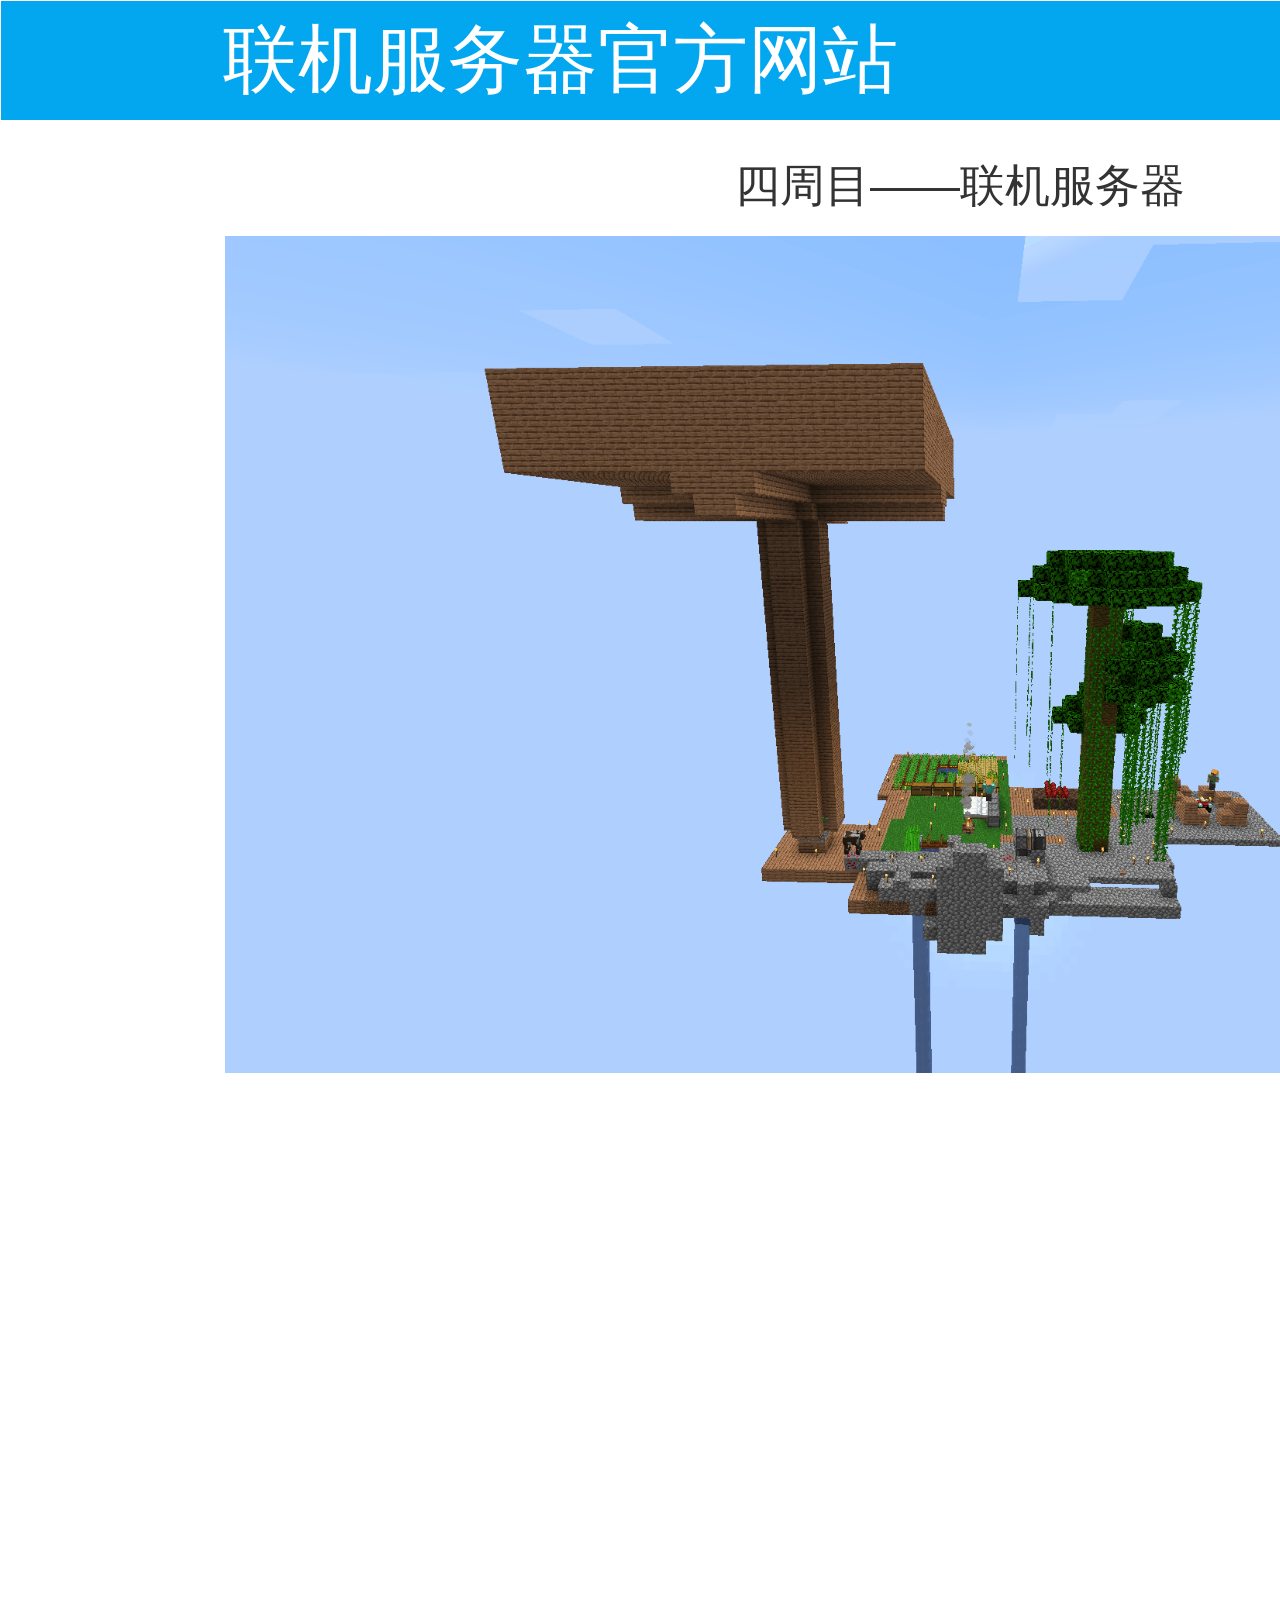
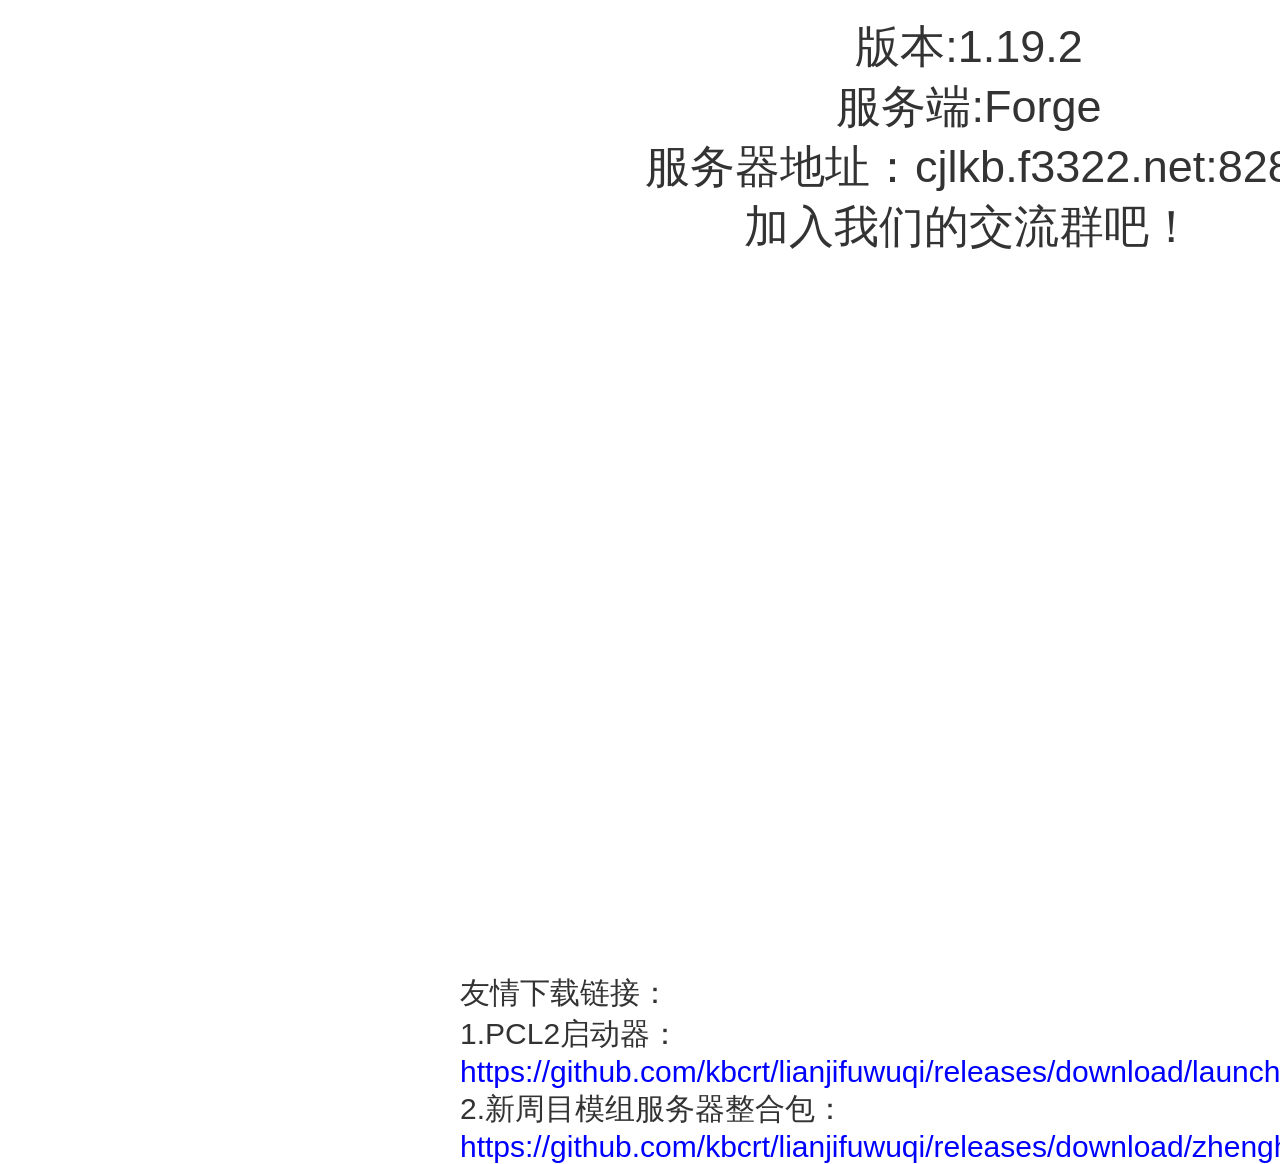
<file: index.html>
﻿<!DOCTYPE html>
<html>
  <head>
    <title>联机服务器官方网站</title>
    <meta http-equiv="X-UA-Compatible" content="IE=edge"/>
    <meta http-equiv="content-type" content="text/html; charset=utf-8"/>
    <link href="resources/css/axure_rp_page.css" type="text/css" rel="stylesheet"/>
    <link href="data/styles.css" type="text/css" rel="stylesheet"/>
    <link href="files/联机服务器官方网站/styles.css" type="text/css" rel="stylesheet"/>
    <script src="resources/scripts/jquery-3.2.1.min.js"></script>
    <script src="resources/scripts/axure/axQuery.js"></script>
    <script src="resources/scripts/axure/globals.js"></script>
    <script src="resources/scripts/axutils.js"></script>
    <script src="resources/scripts/axure/annotation.js"></script>
    <script src="resources/scripts/axure/axQuery.std.js"></script>
    <script src="resources/scripts/axure/doc.js"></script>
    <script src="resources/scripts/messagecenter.js"></script>
    <script src="resources/scripts/axure/events.js"></script>
    <script src="resources/scripts/axure/recording.js"></script>
    <script src="resources/scripts/axure/action.js"></script>
    <script src="resources/scripts/axure/expr.js"></script>
    <script src="resources/scripts/axure/geometry.js"></script>
    <script src="resources/scripts/axure/flyout.js"></script>
    <script src="resources/scripts/axure/model.js"></script>
    <script src="resources/scripts/axure/repeater.js"></script>
    <script src="resources/scripts/axure/sto.js"></script>
    <script src="resources/scripts/axure/utils.temp.js"></script>
    <script src="resources/scripts/axure/variables.js"></script>
    <script src="resources/scripts/axure/drag.js"></script>
    <script src="resources/scripts/axure/move.js"></script>
    <script src="resources/scripts/axure/visibility.js"></script>
    <script src="resources/scripts/axure/style.js"></script>
    <script src="resources/scripts/axure/adaptive.js"></script>
    <script src="resources/scripts/axure/tree.js"></script>
    <script src="resources/scripts/axure/init.temp.js"></script>
    <script src="resources/scripts/axure/legacy.js"></script>
    <script src="resources/scripts/axure/viewer.js"></script>
    <script src="resources/scripts/axure/math.js"></script>
    <script src="resources/scripts/axure/jquery.nicescroll.min.js"></script>
    <script src="data/document.js"></script>
    <script src="files/联机服务器官方网站/data.js"></script>
    <script type="text/javascript">
      $axure.utils.getTransparentGifPath = function() { return 'resources/images/transparent.gif'; };
      $axure.utils.getOtherPath = function() { return 'resources/Other.html'; };
      $axure.utils.getReloadPath = function() { return 'resources/reload.html'; };
    </script>
  </head>
  <body>
    <div id="base" class="">

      <!-- Unnamed (矩形) -->
      <div id="u0" class="ax_default box_1">
        <img id="u0_img" class="img " src="images/联机服务器官方网站/regen/u0.svg"/>
        <div id="u0_text" class="text ">
          <p style="font-size:45px;"><span style="font-size:75px;text-decoration:none;">联机服务器官方网站&nbsp; &nbsp; &nbsp; &nbsp; &nbsp; &nbsp; &nbsp; &nbsp; &nbsp; &nbsp;&nbsp; </span><span style="text-decoration:none;">新周目——模组生存</span></p>
        </div>
      </div>

      <!-- Unnamed (矩形) -->
      <div id="u1" class="ax_default _文本段落">
        <div id="u1_div" class=""></div>
        <div id="u1_text" class="text ">
          <p><span style="text-decoration:none;">四周目——联机服务器</span></p>
        </div>
      </div>

      <!-- Unnamed (矩形) -->
      <div id="u2" class="ax_default _文本段落">
        <div id="u2_div" class=""></div>
        <div id="u2_text" class="text ">
          <p><span style="text-decoration:none;">版本:1.19.2</span></p><p><span style="text-decoration:none;">服务端:Forge</span></p><p><span style="text-decoration:none;">服务器地址：cjlkb.f3322.net:828</span></p><p><span style="text-decoration:none;">加入我们的交流群吧！</span></p>
        </div>
      </div>

      <!-- Unnamed (图片) -->
      <div id="u4" class="ax_default image">
        <img id="u4_img" class="img " src="images/联机服务器官方网站/regen/u4.jpg"/>
        <div id="u4_text" class="text " style="display:none; visibility: hidden">
          <p></p>
        </div>
      </div>
      
      <!-- Unnamed (矩形) -->
      <div id="u12" class="ax_default _文本段落">
        <div id="u12_div" class=""></div>
        <div id="u12_text" class="text ">
          <p><span style="text-decoration:none;">友情下载链接：</span></p><p><span style="text-decoration:none;">1.PCL2启动器：</span></p><p><a id="u13" class="link"><span style="text-decoration:none;color:#0000FF;">https://github.com/kbcrt/lianjifuwuqi/releases/download/launcher/Plain.Craft.Launcher.2.exe</span></a></p><p><span style="text-decoration:none;">2.新周目模组服务器整合包：</span></p><p><a id="u14" class="link"><span style="text-decoration:none;color:#0000FF;">https://github.com/kbcrt/lianjifuwuqi/releases/download/zhenghebao/Better_MC.zip</span></a></p>
        </div>
      </div>
    </div>
    <script src="resources/scripts/axure/ios.js"></script>
  </body>
</html>
</file>
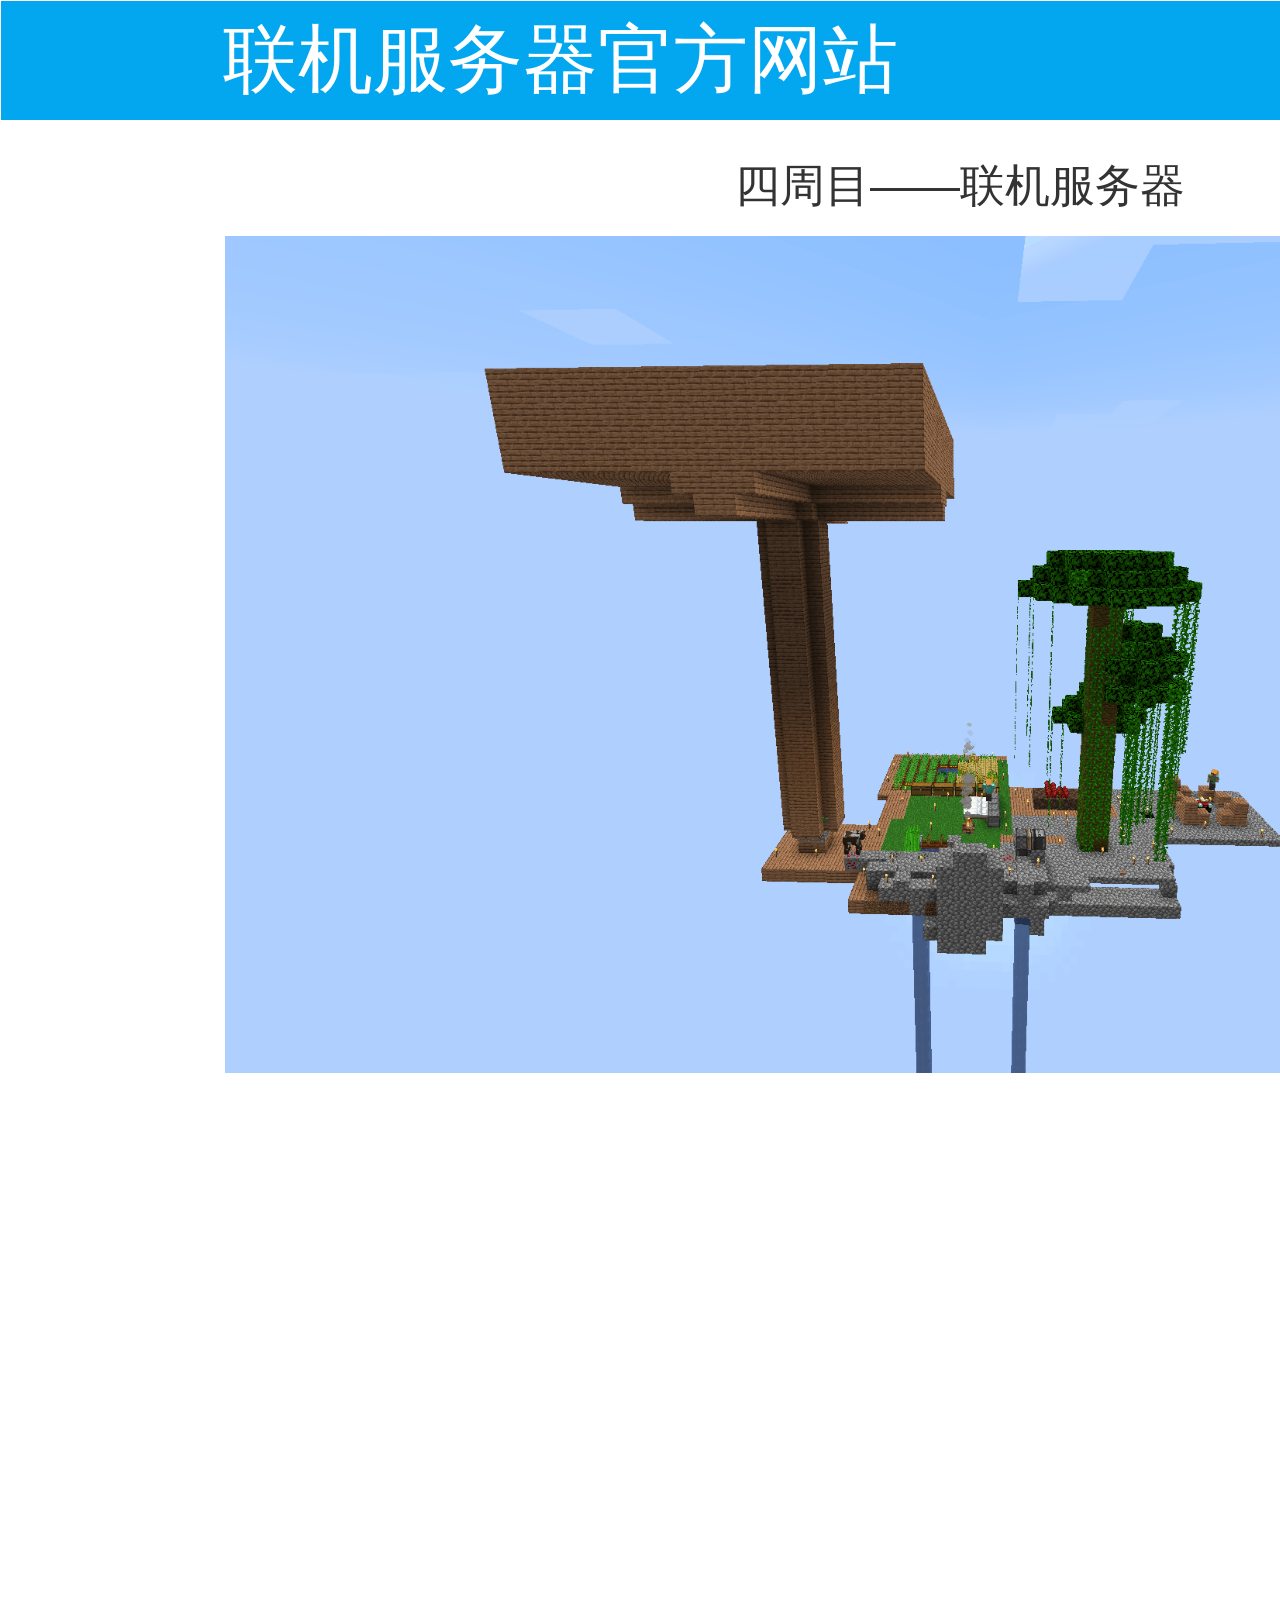
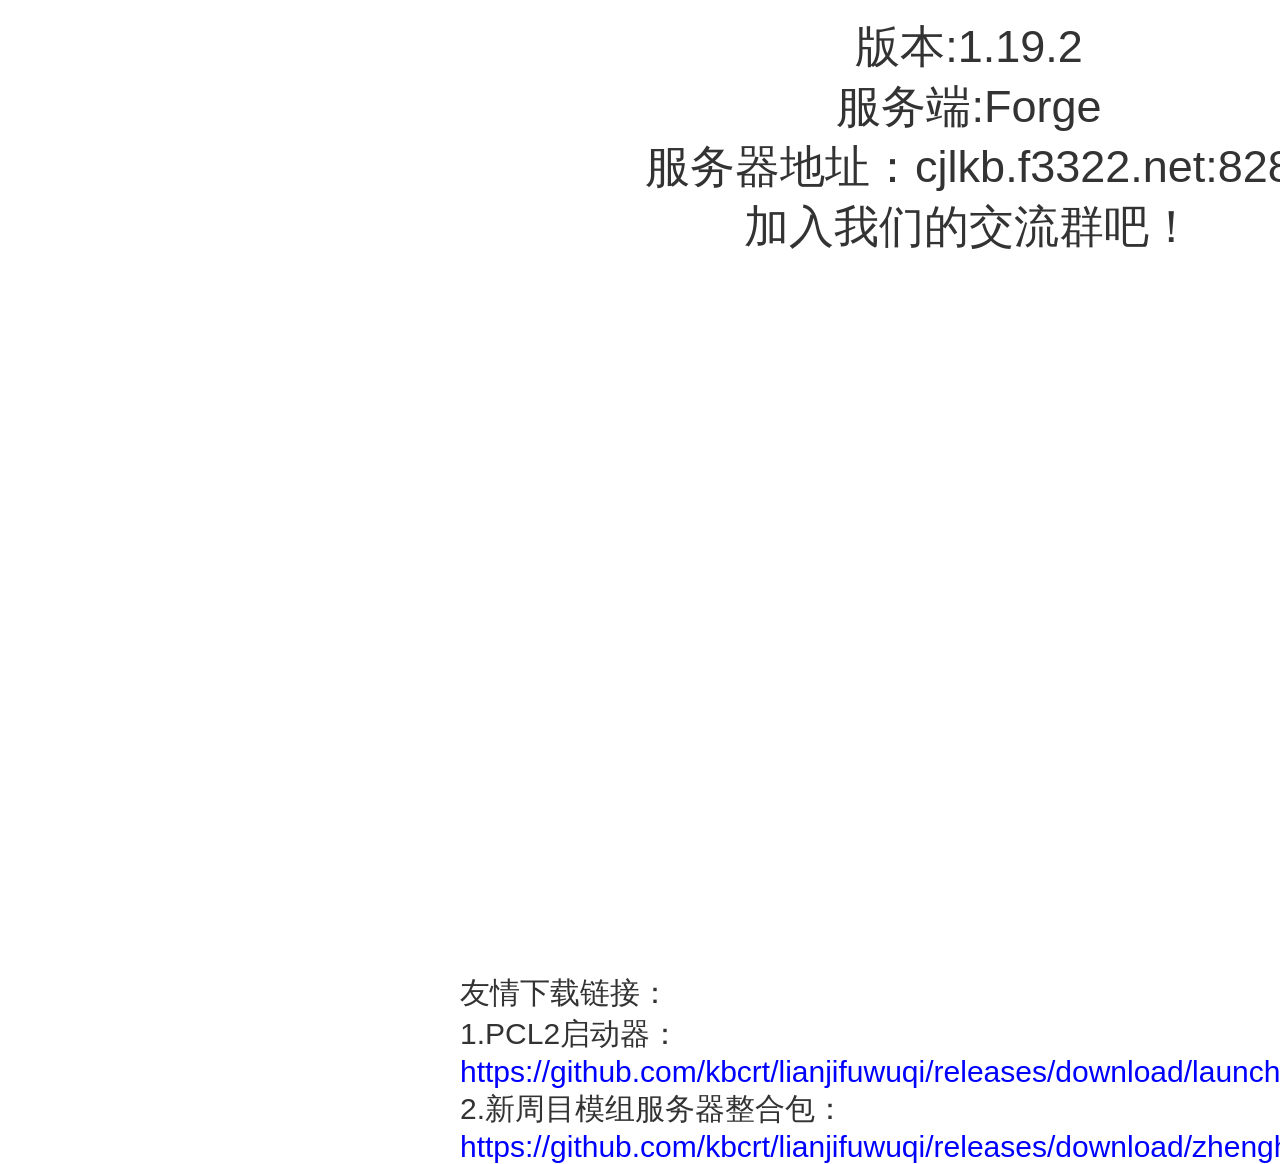
<file: resources/reload.html>
﻿<html>
	<head>
		<title></title>
	</head>
	<body>
	
	<script language="javascript">
	function getUrl() {
      var query = window.location.hash.substring(1);
      var vars = query.split("&&&");
      for (var i=0;i<vars.length;i++) {
        var url = vars[i];
        return decodeURI(url).replace("html%23","html#");
      } 
    }

    var rel = '../';
    var url = getUrl();
    if (url.indexOf(":") > 0 && url.indexOf(":") < 10) rel = '';
	self.location.href = rel + url;
	</script>
	
	</body>
</html>
</file>
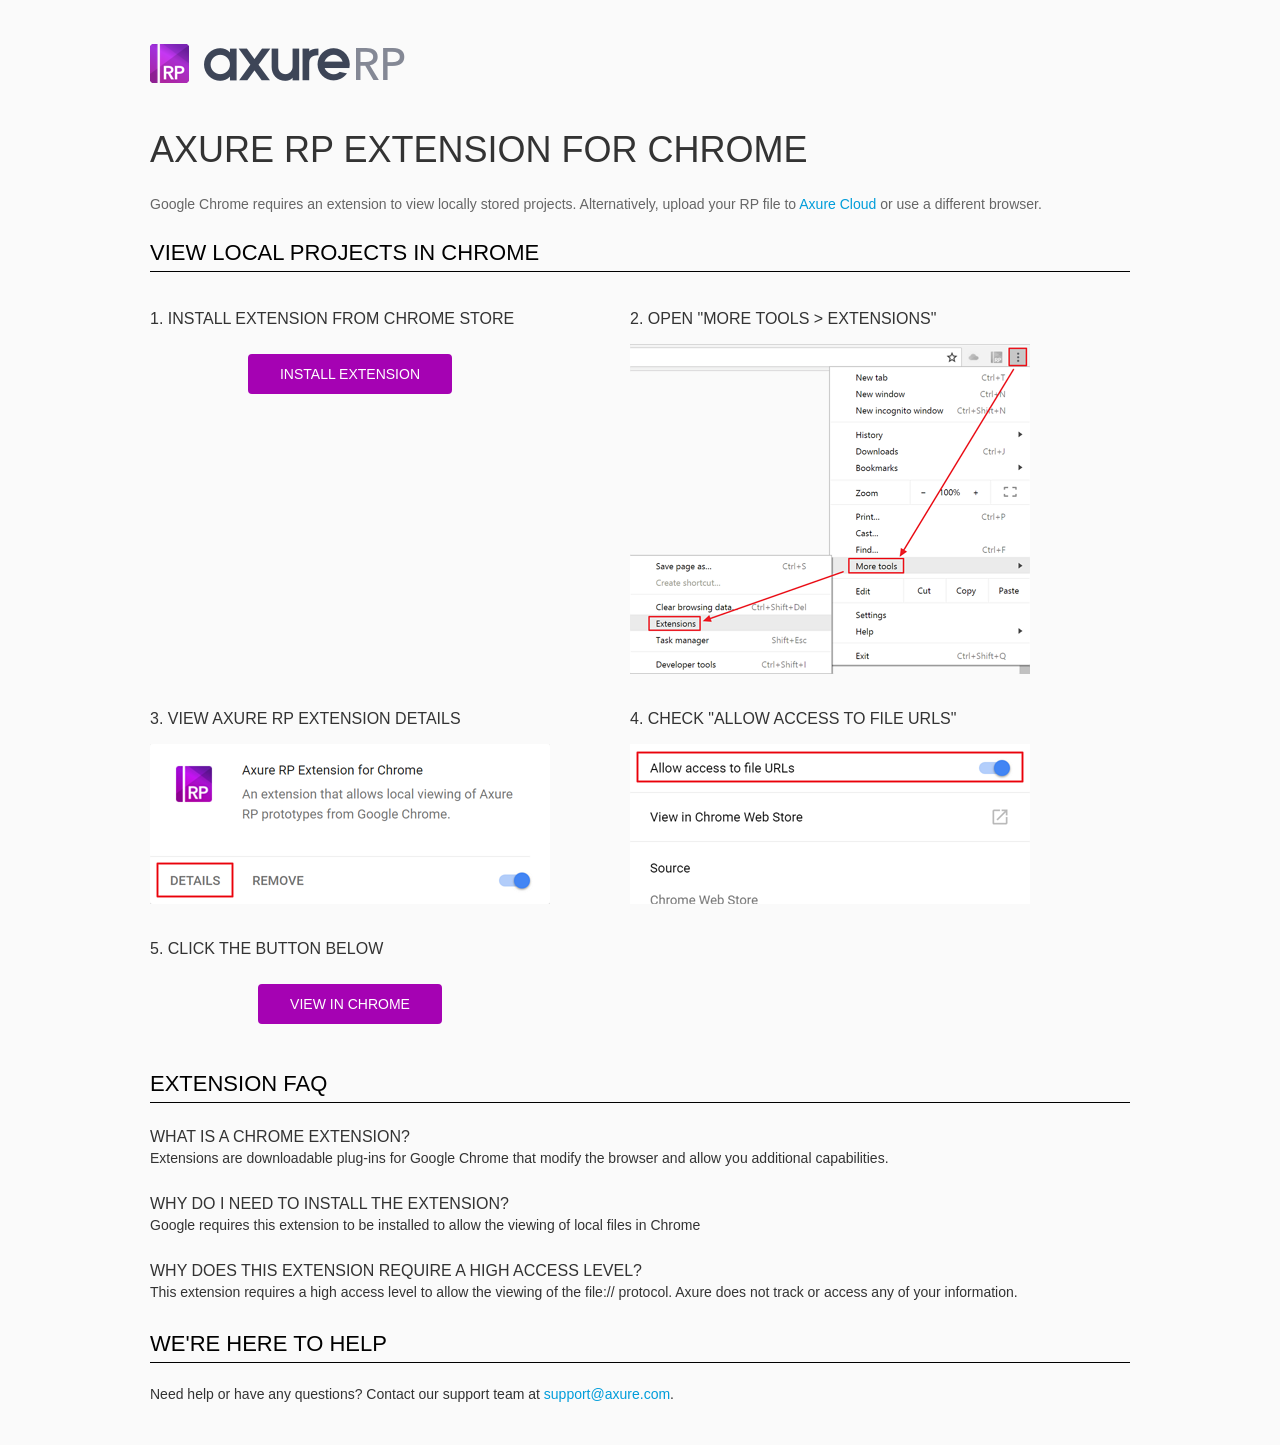
<file: resources/chrome/chrome.html>
<html>
<head>
    <title>Install the Axure RP Chrome Extension</title>
    <style type="text/css">
        *
        {
            font-family: NunitoSans, Helvetica, Arial, sans-serif;
        }
        body
        {
            text-align: center;
            background-color: #fafafa;
        }
        p
        {
            font-size: 14px;
            line-height: 18px;
            color: #333333;
        }
        div.container
        {
            width: 980px;
            margin-left: auto;
            margin-right: auto;
            text-align: left;
        }
        a
        {
            text-decoration: none;
            color: #009dda;
        }
        .button
        {
            background: #A502B3;
            font: normal 16px Arial, sans-serif;
            color: #FFFFFF;
            padding: 10px 30px 10px 30px;
            border: 2px solid #A502B3;
            display: inline-block;
            margin-top: 10px;
            text-transform: uppercase;
            font-size: 14px;
	    border-radius: 4px;
        }
        a:hover.button
        {
            border: 2px solid #A502B3;
	    color: #A502B3;
	    background-color: #FFFFFF;
        }
        div.left
        {
            width: 400px;
            float: left;
            margin-right: 80px;
        }
        div.right
        {
            width: 400px;
            float: left;
        }
        div.buttonContainer
        {
            text-align: center;
        }
        h1
        {
            font-size: 36px;
            color: #333333;
            line-height: 50px;
            margin-bottom: 20px;
            font-weight: normal;
        }
        h2
        {
            font-size: 24px;
            font-weight: normal;
            color: #08639C;
            text-align: center;
        }
        h3
        {
            font-size: 16px;
            color: #333333;
            font-weight: normal;
	    text-transform: uppercase;
        }
        .heading
        {
            border-bottom: 1px solid black;
	    height: 36px;
            line-height: 36px;
            font-size: 22px;
            color: #000000;

        }
        span.faq
        {
            font-size: 16px;
	    line-height: 24px;
            font-weight: normal;
	    text-transform: uppercase;
            color: #333333;
            display: block;
        }
    </style>
</head>
<body>
    <div class="container">
        <br />
        <br />
        <img src="axure_logo.png" alt="axure" />
        <br />
	<br />
        <h1>
            AXURE RP EXTENSION FOR CHROME</h1>
        <p style="font-size: 14px; color: #666666; margin-top: 10px;">
            Google Chrome requires an extension to view locally stored projects. Alternatively,
            upload your RP file to <a href="https://share.axure.com">Axure Cloud</a> or use a different
            browser.</p>
        <h3 class="heading">
            VIEW LOCAL PROJECTS IN CHROME</h3>
        <div class="left">
            <h3>
                1. Install Extension from Chrome Store</h3>
            <div class="buttonContainer">
                <a class="button" href="https://chrome.google.com/webstore/detail/dogkpdfcklifaemcdfbildhcofnopogp"
                    target="_blank">Install Extension</a>
            </div>
        </div>
        <div class="right">
            <h3>
                2. Open "More Tools > Extensions"</h3>
            <img src="extensions.png" alt="extensions"/>
        </div>
        <div style="clear: both; height: 20px;">
            &nbsp;</div>
       <div class="left">
            <h3>
                3. View Axure RP Extension Details</h3>
            <img src="details.png" alt="extension details"/>
            </div>
	<div class="right">
            <h3>
                4. Check "Allow access to file URLs"</h3>
            <img src="allow-access.png" alt="allow access"/>
        </div>
   <div style="clear: both; height: 20px;">
            &nbsp;</div>
        <div class="left">
            <h3>
                5. Click the button below</h3>
            <div class="buttonContainer">
                <a class="button" href="../../start.html">View in Chrome</a>
            </div>
        </div>
        <div style="clear: both; height: 20px;">
        </div>
        <h3 class="heading">
            EXTENSION FAQ</h3>
        <p>
            <span class="faq">What is a Chrome Extension?</span> Extensions are downloadable
            plug-ins for Google Chrome that modify the browser
            and allow you additional capabilities.
        </p>
        <p style="margin-top: 25px;">
            <span class="faq">Why do I need to install the extension?</span> Google requires
            this extension to be installed to allow the viewing of local files in
            Chrome
        </p>
        <p style="margin-top: 25px; margin-bottom: 25px;">
            <span class="faq">Why does this extension require a high access level?</span> This
            extension requires a high access level to allow the viewing of the file://
            protocol. Axure does not track or access any of your information.
        </p>
        <h3 class="heading">
           WE'RE HERE TO HELP</h3>
        <p>
            Need help or have any questions? Contact our support team at <a href="mailto:support@axure.com">
                support@axure.com</a>.
        </p>
        <div style="clear: both; height: 20px;">
        </div>
    </div>
</body>
</html>
</file>
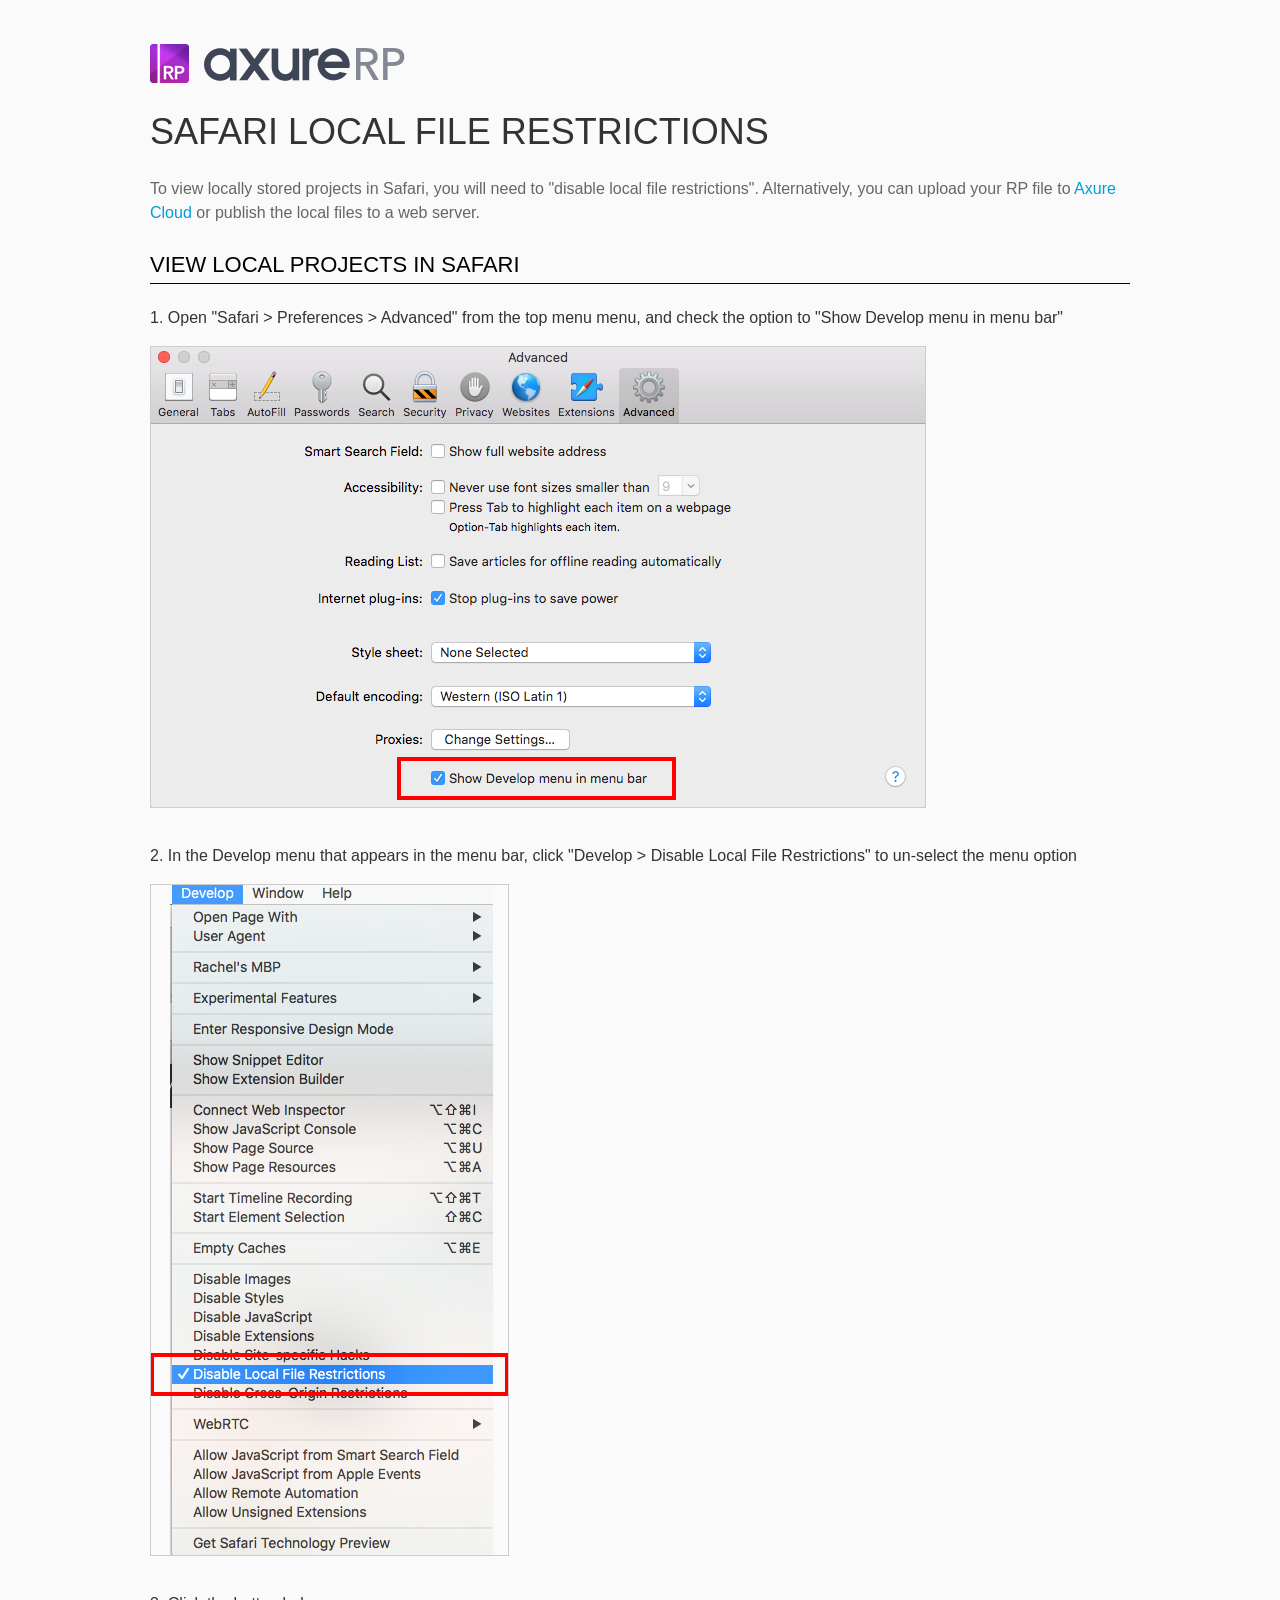
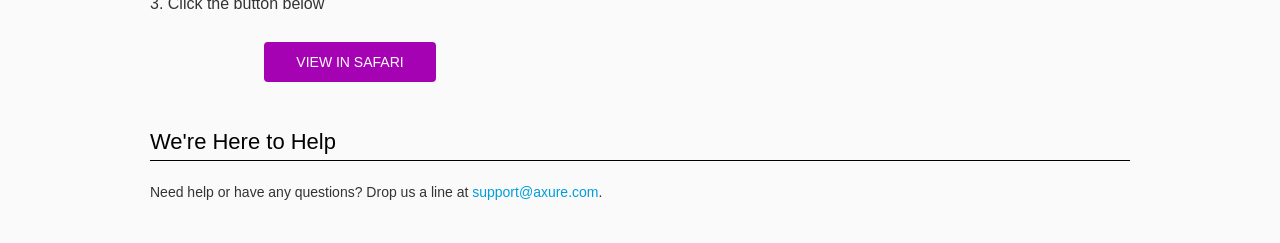
<file: resources/chrome/safari.html>
<html>
<head>
    <title>Axure RP - Safari Local File Restrictions</title>
    <style type="text/css">
        *
        {
            font-family: Helvetica, Arial, sans-serif;
        }
        body
        {
            text-align: center;
            background-color: #fafafa;
        }
        p
        {
            font-size: 14px;
            line-height: 18px;
            color: #333333;
        }
        div.container
        {
            width: 980px;
            margin-left: auto;
            margin-right: auto;
            text-align: left;
        }
        a
        {
            text-decoration: none;
            color: #009dda;
        }
        .button
        {
            background: #A502B3;
            font: normal 16px Arial, sans-serif;
            color: #FFFFFF;
            padding: 10px 30px 10px 30px;
            border: 2px solid #A502B3;
            display: inline-block;
            margin-top: 10px;
            text-transform: uppercase;
            font-size: 14px;
	    border-radius: 4px;
        }
        a:hover.button
        {
            border: 2px solid #A502B3;
	    color: #A502B3;
	    background-color: #FFFFFF;
        }
        div.left
        {
            width: 400px;
            float: left;
            margin-right: 80px;
        }
        div.right
        {
            width: 400px;
            float: left;
        }
        div.buttonContainer
        {
            text-align: center;
        }
        h1
        {
            font-size: 36px;
            color: #333333;
            line-height: 50px;
            margin-bottom: 20px;
            font-weight: normal;
        }
        h2
        {
            font-size: 24px;
            font-weight: normal;
            color: #08639C;
            text-align: center;
        }
        h3
        {
            font-size: 16px;
            line-height: 24px;
            color: #333333;
            font-weight: normal;
        }
        .heading
        {
            border-bottom: 1px solid black;
	    height: 36px;
            line-height: 36px;
            font-size: 22px;
            color: #000000;
        }
        span.faq
        {
            font-size: 16px;
            font-weight: normal;
	    text-transform: uppercase;
            color: #333333;
            display: block;
        }
    </style>
</head>
<body>
    <div class="container">
        <br />
        <br />
        <img src="axure_logo.png" alt="axure" />
        <br />
        <h1>
            SAFARI LOCAL FILE RESTRICTIONS</h1>
        <p style="font-size: 16px; line-height: 24px; color: #666666; margin-top: 10px;">
            To view locally stored projects in Safari, you will need to "disable local file restrictions". Alternatively,
            you can upload your RP file to <a href="https://share.axure.com">Axure Cloud</a> or publish the local files to a web server.</p>
        <h3 class="heading">
            VIEW LOCAL PROJECTS IN SAFARI</h3>
        <div class="">
            <h3>
                1. Open "Safari > Preferences > Advanced" from the top menu menu, and check the option to "Show Develop menu in menu bar"</h3>
            <img src="safari_advanced.png" alt="advanced" />
        </div>
        <div style="clear: both; height: 20px;">
            &nbsp;
        </div>
        <div class="">
            <h3>
                2. In the Develop menu that appears in the menu bar, click "Develop > Disable Local File Restrictions" to un-select the menu option</h3>
            <img src="safari_restrictions.png" alt="extensions" />
        </div>
        <div style="clear: both; height: 20px;">
            &nbsp;</div>
        <div class="left">
            <h3>
                3. Click the button below
            </h3>
            <div class="buttonContainer">
                <a class="button" href="../../start.html">View in Safari</a>
            </div>
        </div>
        <div style="clear: both; height: 20px;">
        </div>
        <h3 class="heading">
            We're Here to Help</h3>
        <p>
            Need help or have any questions? Drop us a line at <a href="mailto:support@axure.com">
                support@axure.com</a>.
        </p>
        <div style="clear: both; height: 20px;">
        </div>
    </div>
</body>
</html>
</file>
<file: resources/css/axure_rp_page.css>
﻿/* so the window resize fires within a frame in IE7 */
html, body {
    height: 100%;
}

.mobileFrameCursor div * {
    cursor: inherit !important;
}

a {
    color: inherit;
}

p {
    margin: 0px;
    text-rendering: optimizeLegibility;
    font-feature-settings: "kern" 1;
    -webkit-font-feature-settings: "kern";
    -moz-font-feature-settings: "kern";
    -moz-font-feature-settings: "kern=1";
    font-kerning: normal;
}

ul {
    margin:0px;
}

iframe {
    background: #FFFFFF;
}

/* to match IE with C, FF */
input {
    padding: 1px 0px 1px 0px;
    box-sizing: border-box;
    -moz-box-sizing: border-box;
}

input[type=text]::-ms-clear {
    width: 0;
    height: 0;
    display: none;
}

textarea {
    margin: 0px;
    box-sizing: border-box;
    -moz-box-sizing: border-box;
}

.focused:focus, .selectedFocused:focus {
    outline: none;
}

div.intcases {
    font-family: arial; 
    font-size: 12px;
    text-align:left; 
    border:1px solid #AAA; 
    background:#FFF none repeat scroll 0% 0%; 
    z-index:9999; 
    visibility:hidden; 
    position:absolute;
    padding: 0px;
    border-radius: 3px;
    white-space: nowrap;
}

div.intcaselink {
    cursor: pointer;
    padding: 3px 8px 3px 8px;
    margin: 5px;
    background:#EEE none repeat scroll 0% 0%; 
    border:1px solid #AAA;
    border-radius: 3px;
}

div.refpageimage {
    position: absolute;
    left: 0px;
    top: 0px;
    font-size: 0px;
    width: 16px;
    height: 16px;
    cursor: pointer;
    background-image: url(images/newwindow.gif);
    background-repeat: no-repeat;
}

div.annnoteimage {
    position: absolute;
    left: 0px;
    top: 0px;
    font-size: 0px;
    /*width: 16px;
    height: 12px;*/
    cursor: help;
    /*background-image: url(images/note.gif);*/
    /*background-repeat: no-repeat;*/
    width: 13px;
    height: 12px;
    padding-top: 1px;
    text-align: center;
    background-color: #138CDD;
    -moz-box-shadow: 1px 1px 3px #aaa;
    -webkit-box-shadow: 1px 1px 3px #aaa;
    box-shadow: 1px 1px 3px #aaa;
}

div.annnoteline {
    display: inline-block;
    width: 9px;
    height: 1px;
    border-bottom: 1px solid white;
    margin-top: 1px;
}

div.annnotelabel {
    /*position: absolute;
    left: 0px;
    top: 0px;*/
    font-family: Helvetica,Arial;
    white-space: nowrap;
    
    padding-top: 1px;
    background-color: #fff849;
    font-size: 10px;
    font-weight: bold;
    line-height: 14px;
    margin-right: 3px;
    padding: 0px 4px;
    color: #000;

    -moz-box-shadow: 1px 1px 3px #aaa;
    -webkit-box-shadow: 1px 1px 3px #aaa;
    box-shadow: 1px 1px 3px #aaa;
}

div.annnote {
    display: flex;
    position: absolute;
    cursor: help;
    line-height: 14px;
}

.annotation {
    font-size: 12px;
    padding-left: 2px;
    margin-bottom: 5px;
}

.annotationName {
    /*font-size: 13px;
    font-weight: bold;
    margin-bottom: 3px;
    white-space: nowrap;*/

    font-family: 'Trebuchet MS';
    font-size: 14px;
    font-weight: bold;
    margin-bottom: 5px;
    white-space: nowrap;
}

.annotationValue {
    font-family: Arial, Helvetica, Sans-Serif;
    font-size: 12px;
    color: #4a4a4a;
    line-height: 21px;
    margin-bottom: 20px;
}

.noteLink {
    text-decoration: inherit;
    color: inherit;
}

.noteLink:hover {
    background-color: white;
}

/* this is a fix for the issue where dialogs jump around and takes the text-align from the body */
.dialogFix {
    position:absolute;
    text-align:left;
    border: 1px solid #8f949a;
}


@keyframes pulsate {
  from {
    box-shadow: 0 0 10px #15d6ba;
  }
  to {
    box-shadow: 0 0 20px #15d6ba;
  }
}

@-webkit-keyframes pulsate {
  from {
    -webkit-box-shadow: 0 0 10px #15d6ba;
    box-shadow: 0 0 10px #15d6ba;
  }
  to {
    -webkit-box-shadow: 0 0 20px #15d6ba;
    box-shadow: 0 0 20px #15d6ba;
  }
}
 
@-moz-keyframes pulsate {
  from {
    -moz-box-shadow: 0 0 10px #15d6ba;
    box-shadow: 0 0 10px #15d6ba;
  }
  to {
    -moz-box-shadow: 0 0 20px #15d6ba;
    box-shadow: 0 0 20px #15d6ba;
  }
}

.legacyPulsateBorder {
    /*border: 5px solid #15d6ba;
    margin: -5px;*/
    -moz-box-shadow: 0 0 10px 3px #15d6ba;
    box-shadow: 0 0 10px 3px #15d6ba;
}

.pulsateBorder {
  animation-name: pulsate;
  animation-timing-function: ease-in-out;
  animation-duration: 0.9s;
  animation-iteration-count: infinite;
  animation-direction: alternate;
  
  -webkit-animation-name: pulsate;
  -webkit-animation-timing-function: ease-in-out;
  -webkit-animation-duration: 0.9s;
  -webkit-animation-iteration-count: infinite;
  -webkit-animation-direction: alternate;

  -moz-animation-name: pulsate;
  -moz-animation-timing-function: ease-in-out;
  -moz-animation-duration: 0.9s;
  -moz-animation-iteration-count: infinite;
  -moz-animation-direction: alternate;
}

.ax_default_hidden, .ax_default_unplaced{
    display: none;
    visibility: hidden;
}

.widgetNoteSelected {
    -moz-box-shadow: 0 0 10px 3px #138CDD;
    box-shadow: 0 0 10px 3px #138CDD;
    /*-moz-box-shadow: 0 0 20px #3915d6;
    box-shadow: 0 0 20px #3915d6;*/
    /*border: 3px solid #3915d6;*/
    /*margin: -3px;*/
}


.singleImg {
    display: none;
    visibility: hidden;
}

#ios-safari {
    overflow: auto;
    -webkit-overflow-scrolling: touch;
}

#ios-safari-html {
    display: block;
    overflow: auto;
    -webkit-overflow-scrolling: touch;
    position: absolute;
    top: 0;
    left: 0;
    right: 0;
    bottom: 0;
}

#ios-safari-fixed {
    position: absolute;
    pointer-events: none;
    width: initial;
}

#ios-safari-fixed div {
    pointer-events: auto;
}
</file>
<file: data/styles.css>
﻿.ax_default {
  font-family:'Arial Normal', 'Arial';
  font-weight:400;
  font-style:normal;
  font-size:13px;
  letter-spacing:normal;
  color:#333333;
  vertical-align:none;
  text-align:center;
  line-height:normal;
  text-transform:none;
}
.box_1 {
}
.image {
}
._一级标题 {
  font-family:'Arial Normal', 'Arial';
  font-weight:bold;
  font-style:normal;
  font-size:32px;
  text-align:left;
}
._二级标题 {
  font-family:'Arial Normal', 'Arial';
  font-weight:bold;
  font-style:normal;
  font-size:24px;
  text-align:left;
}
._三级标题 {
  font-family:'Arial Normal', 'Arial';
  font-weight:bold;
  font-style:normal;
  font-size:18px;
  text-align:left;
}
._四级标题 {
  font-family:'Arial Normal', 'Arial';
  font-weight:bold;
  font-style:normal;
  font-size:14px;
  text-align:left;
}
._五级标题 {
  font-family:'Arial Normal', 'Arial';
  font-weight:bold;
  font-style:normal;
  text-align:left;
}
._六级标题 {
  font-family:'Arial Normal', 'Arial';
  font-weight:bold;
  font-style:normal;
  font-size:10px;
  text-align:left;
}
.label {
  font-size:14px;
  text-align:left;
}
._文本段落 {
  text-align:left;
}
._文本链接 {
  color:#0000FF;
}
._鼠标悬停文本链接时 {
}
._鼠标按下文本链接时 {
}
.form_hint {
  color:#999999;
}
.form_disabled {
}
textarea, select, input, button { outline: none; }
</file>
<file: files/联机服务器官方网站/styles.css>
﻿body {
  margin:0px;
  background-image:none;
  position:relative;
  left:0px;
  width:1920px;
  margin-left:auto;
  margin-right:auto;
  text-align:left;
}
.form_sketch {
  border-color:transparent;
  background-color:transparent;
}
#base {
  position:absolute;
  z-index:0;
}
#u0_img {
  border-width:0px;
  position:absolute;
  left:0px;
  top:0px;
  width:1920px;
  height:121px;
}
#u0 {
  border-width:0px;
  position:absolute;
  left:0px;
  top:0px;
  width:1920px;
  height:121px;
  display:flex;
  font-family:'黑体';
  font-weight:400;
  font-style:normal;
  color:#FFFFFF;
}
#u0 .text {
  position:absolute;
  align-self:center;
  padding:2px 2px 2px 2px;
  box-sizing:border-box;
  width:100%;
}
#u0_text {
  border-width:0px;
  word-wrap:break-word;
  text-transform:none;
}
#u1_div {
  border-width:0px;
  position:absolute;
  left:0px;
  top:0px;
  width:586px;
  height:52px;
  background:inherit;
  background-color:rgba(255, 255, 255, 0);
  border:none;
  border-radius:0px;
  -moz-box-shadow:none;
  -webkit-box-shadow:none;
  box-shadow:none;
  font-size:45px;
  text-align:center;
}
#u1 {
  border-width:0px;
  position:absolute;
  left:667px;
  top:156px;
  width:586px;
  height:52px;
  display:flex;
  font-size:45px;
  text-align:center;
}
#u1 .text {
  position:absolute;
  align-self:flex-start;
  padding:0px 0px 0px 0px;
  box-sizing:border-box;
  width:100%;
}
#u1_text {
  border-width:0px;
  word-wrap:break-word;
  text-transform:none;
}
#u2_div {
  border-width:0px;
  position:absolute;
  left:0px;
  top:0px;
  width:1052px;
  height:208px;
  background:inherit;
  background-color:rgba(255, 255, 255, 0);
  border:none;
  border-radius:0px;
  -moz-box-shadow:none;
  -webkit-box-shadow:none;
  box-shadow:none;
  font-size:45px;
  text-align:center;
}
#u2 {
  border-width:0px;
  position:absolute;
  left:443px;
  top:3217px;
  width:1052px;
  height:208px;
  display:flex;
  font-size:45px;
  text-align:center;
}
#u2 .text {
  position:absolute;
  align-self:flex-start;
  padding:0px 0px 0px 0px;
  box-sizing:border-box;
  width:100%;
}
#u2_text {
  border-width:0px;
  word-wrap:break-word;
  text-transform:none;
}
#u3_img {
  border-width:0px;
  position:absolute;
  left:0px;
  top:0px;
  width:638px;
  height:638px;
}
#u3 {
  border-width:0px;
  position:absolute;
  left:650px;
  top:3456px;
  width:638px;
  height:638px;
  display:flex;
}
#u3 .text {
  position:absolute;
  align-self:center;
  padding:2px 2px 2px 2px;
  box-sizing:border-box;
  width:100%;
}
#u3_text {
  border-width:0px;
  word-wrap:break-word;
  text-transform:none;
  visibility:hidden;
}
#u4_img {
  border-width:0px;
  position:absolute;
  left:0px;
  top:0px;
  width:1488px;
  height:837px;
}
#u4 {
  border-width:0px;
  position:absolute;
  left:225px;
  top:236px;
  width:1488px;
  height:837px;
  display:flex;
}
#u4 .text {
  position:absolute;
  align-self:center;
  padding:2px 2px 2px 2px;
  box-sizing:border-box;
  width:100%;
}
#u4_text {
  border-width:0px;
  word-wrap:break-word;
  text-transform:none;
  visibility:hidden;
}
#u5_div {
  border-width:0px;
  position:absolute;
  left:0px;
  top:0px;
  width:586px;
  height:52px;
  background:inherit;
  background-color:rgba(255, 255, 255, 0);
  border:none;
  border-radius:0px;
  -moz-box-shadow:none;
  -webkit-box-shadow:none;
  box-shadow:none;
  font-size:45px;
  text-align:center;
}
#u5 {
  border-width:0px;
  position:absolute;
  left:676px;
  top:1113px;
  width:586px;
  height:52px;
  display:flex;
  font-size:45px;
  text-align:center;
}
#u5 .text {
  position:absolute;
  align-self:flex-start;
  padding:0px 0px 0px 0px;
  box-sizing:border-box;
  width:100%;
}
#u5_text {
  border-width:0px;
  word-wrap:break-word;
  text-transform:none;
}
#u6_img {
  border-width:0px;
  position:absolute;
  left:0px;
  top:0px;
  width:1035px;
  height:582px;
}
#u6 {
  border-width:0px;
  position:absolute;
  left:460px;
  top:1278px;
  width:1035px;
  height:582px;
  display:flex;
}
#u6 .text {
  position:absolute;
  align-self:center;
  padding:2px 2px 2px 2px;
  box-sizing:border-box;
  width:100%;
}
#u6_text {
  border-width:0px;
  word-wrap:break-word;
  text-transform:none;
  visibility:hidden;
}
#u7_div {
  border-width:0px;
  position:absolute;
  left:0px;
  top:0px;
  width:586px;
  height:34px;
  background:inherit;
  background-color:rgba(255, 255, 255, 0);
  border:none;
  border-radius:0px;
  -moz-box-shadow:none;
  -webkit-box-shadow:none;
  box-shadow:none;
  font-size:30px;
  text-align:center;
}
#u7 {
  border-width:0px;
  position:absolute;
  left:676px;
  top:1210px;
  width:586px;
  height:34px;
  display:flex;
  font-size:30px;
  text-align:center;
}
#u7 .text {
  position:absolute;
  align-self:flex-start;
  padding:0px 0px 0px 0px;
  box-sizing:border-box;
  width:100%;
}
#u7_text {
  border-width:0px;
  word-wrap:break-word;
  text-transform:none;
}
#u8_img {
  border-width:0px;
  position:absolute;
  left:0px;
  top:0px;
  width:1035px;
  height:582px;
}
#u8 {
  border-width:0px;
  position:absolute;
  left:460px;
  top:1926px;
  width:1035px;
  height:582px;
  display:flex;
}
#u8 .text {
  position:absolute;
  align-self:center;
  padding:2px 2px 2px 2px;
  box-sizing:border-box;
  width:100%;
}
#u8_text {
  border-width:0px;
  word-wrap:break-word;
  text-transform:none;
  visibility:hidden;
}
#u9_div {
  border-width:0px;
  position:absolute;
  left:0px;
  top:0px;
  width:586px;
  height:34px;
  background:inherit;
  background-color:rgba(255, 255, 255, 0);
  border:none;
  border-radius:0px;
  -moz-box-shadow:none;
  -webkit-box-shadow:none;
  box-shadow:none;
  font-size:30px;
  text-align:center;
}
#u9 {
  border-width:0px;
  position:absolute;
  left:676px;
  top:1878px;
  width:586px;
  height:34px;
  display:flex;
  font-size:30px;
  text-align:center;
}
#u9 .text {
  position:absolute;
  align-self:flex-start;
  padding:0px 0px 0px 0px;
  box-sizing:border-box;
  width:100%;
}
#u9_text {
  border-width:0px;
  word-wrap:break-word;
  text-transform:none;
}
#u10_img {
  border-width:0px;
  position:absolute;
  left:0px;
  top:0px;
  width:1035px;
  height:582px;
}
#u10 {
  border-width:0px;
  position:absolute;
  left:460px;
  top:2596px;
  width:1035px;
  height:582px;
  display:flex;
}
#u10 .text {
  position:absolute;
  align-self:center;
  padding:2px 2px 2px 2px;
  box-sizing:border-box;
  width:100%;
}
#u10_text {
  border-width:0px;
  word-wrap:break-word;
  text-transform:none;
  visibility:hidden;
}
#u11_div {
  border-width:0px;
  position:absolute;
  left:0px;
  top:0px;
  width:586px;
  height:34px;
  background:inherit;
  background-color:rgba(255, 255, 255, 0);
  border:none;
  border-radius:0px;
  -moz-box-shadow:none;
  -webkit-box-shadow:none;
  box-shadow:none;
  font-size:30px;
  text-align:center;
}
#u11 {
  border-width:0px;
  position:absolute;
  left:685px;
  top:2540px;
  width:586px;
  height:34px;
  display:flex;
  font-size:30px;
  text-align:center;
}
#u11 .text {
  position:absolute;
  align-self:flex-start;
  padding:0px 0px 0px 0px;
  box-sizing:border-box;
  width:100%;
}
#u11_text {
  border-width:0px;
  word-wrap:break-word;
  text-transform:none;
}
#u12_div {
  border-width:0px;
  position:absolute;
  left:0px;
  top:0px;
  width:1352px;
  height:170px;
  background:inherit;
  background-color:rgba(255, 255, 255, 0);
  border:none;
  border-radius:0px;
  -moz-box-shadow:none;
  -webkit-box-shadow:none;
  box-shadow:none;
  font-size:30px;
}
#u12 {
  border-width:0px;
  position:absolute;
  left:460px;
  top:4173px;
  width:1352px;
  height:170px;
  display:flex;
  font-size:30px;
}
#u12 .text {
  position:absolute;
  align-self:flex-start;
  padding:0px 0px 0px 0px;
  box-sizing:border-box;
  width:100%;
}
#u12_text {
  border-width:0px;
  word-wrap:break-word;
  text-transform:none;
}
</file>
